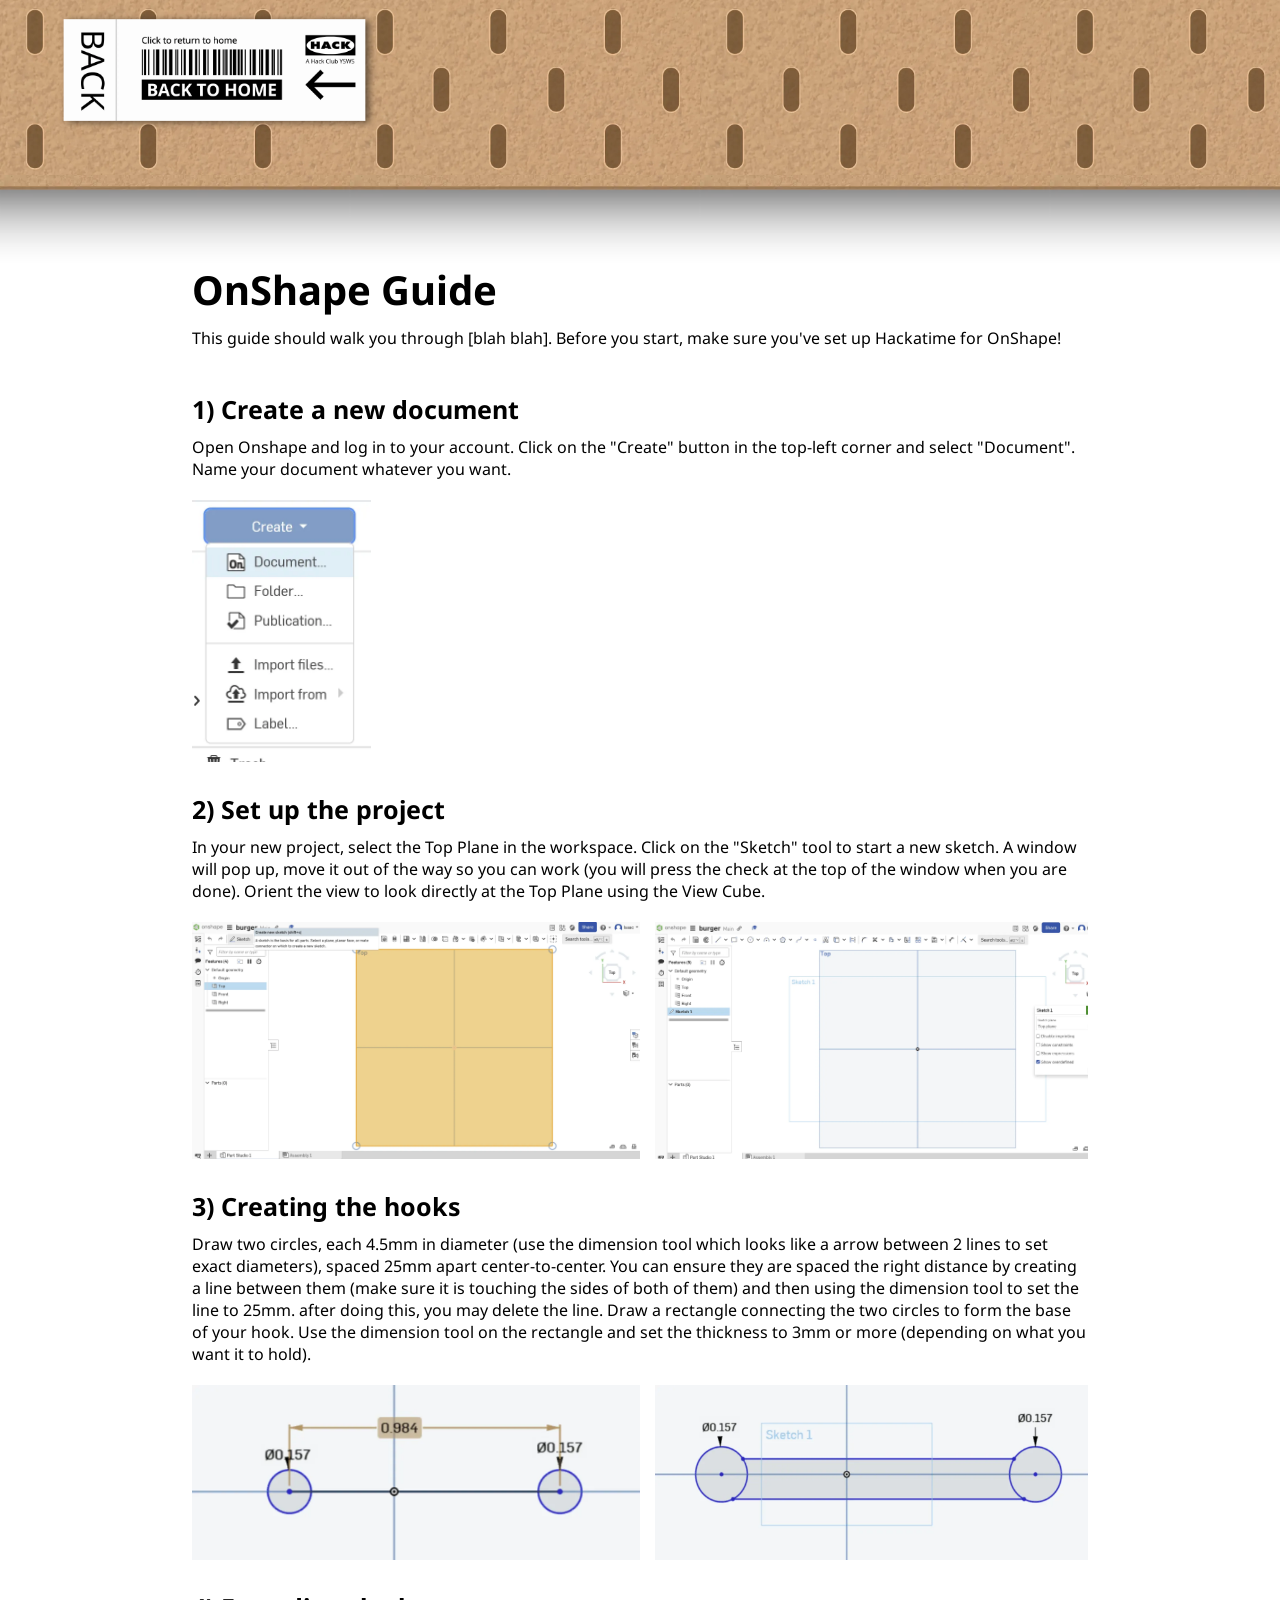
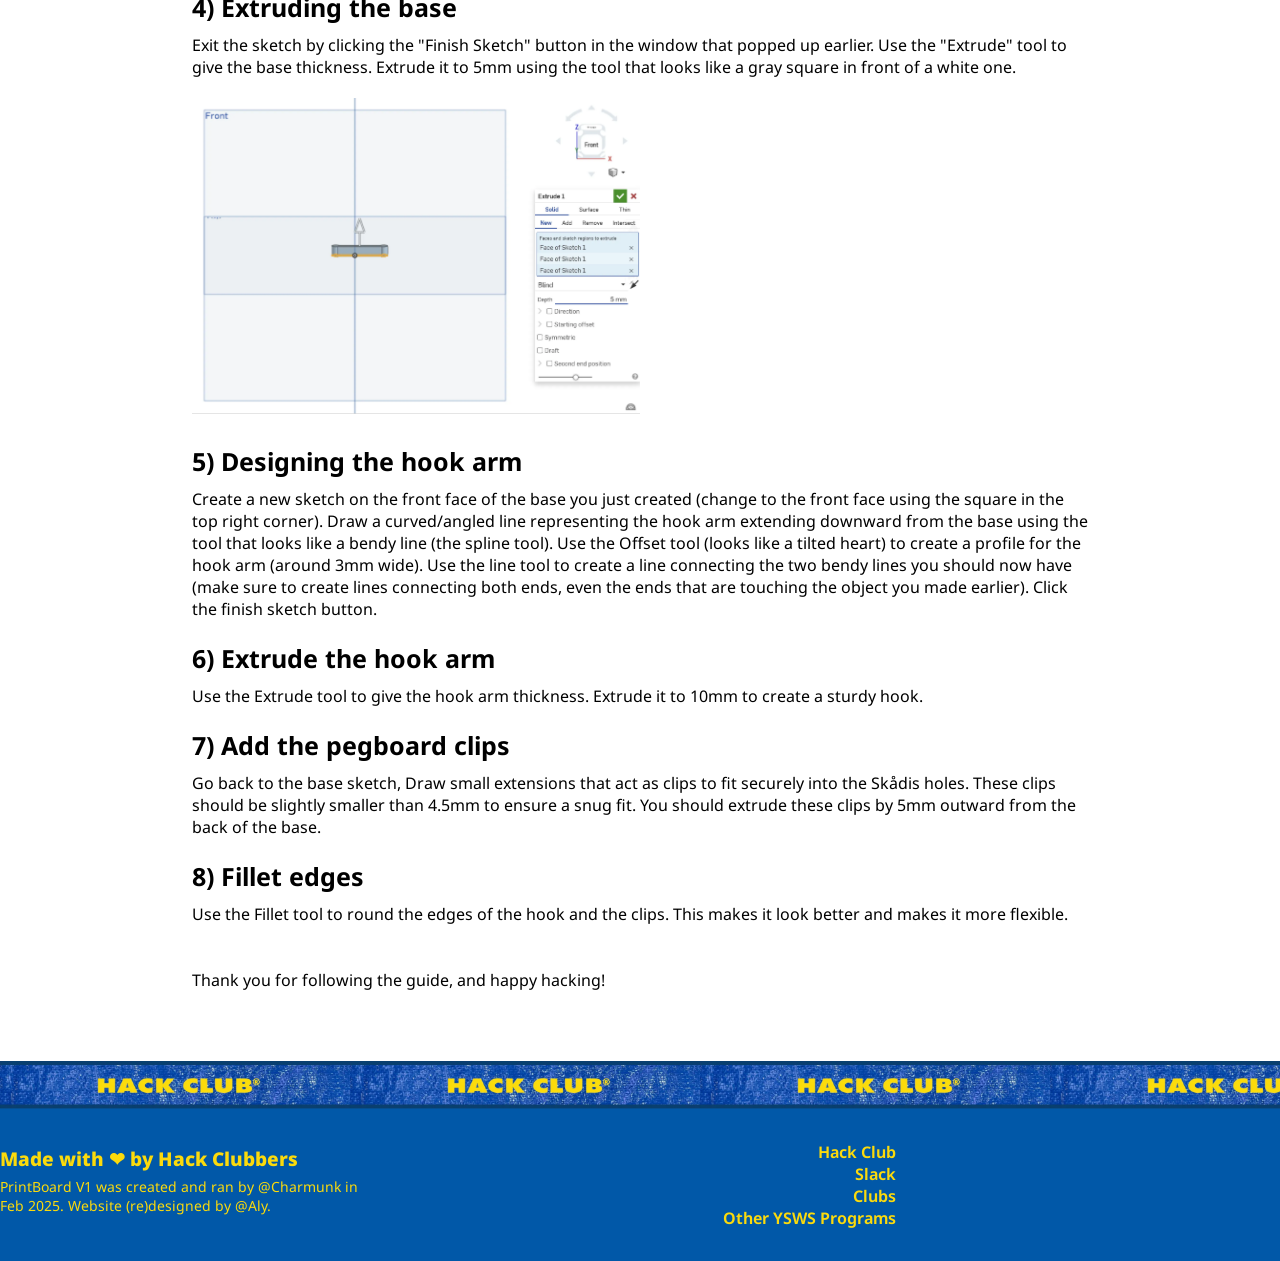
<file: guides/onshape/index.html>
<!DOCTYPE html>
<html lang="en">
<head>
    <meta charset="UTF-8">
    <meta name="viewport" content="width=device-width, initial-scale=1.0">
    <title>PrintBoard: OnShape Guide</title>
    <link rel="icon" href="https://cdn.hackclub.com/019d4cfe-b721-7208-a904-2cf3df3225c1/ikea_chair__17_.png" type="image/x-icon">
    <link rel="stylesheet" href="../sub-pages.css">
</head>

<body>

    <div id="hero">
        <header>
            <a class="go-back" href="../../home/">
                <img src="../Images/back.webp" />
            </a>
        </header>
        
    </div>

    <div class="section2">

        <div class="section2-container">

            <h1>OnShape Guide</h1>
            This guide should walk you through [blah blah]. Before you start, make sure you've set up Hackatime for OnShape!
            <br><br>

            <h2>1) Create a new document</h2>
            Open Onshape and log in to your account. Click on the "Create" button in the top-left corner and select "Document". Name your document whatever you want.
            <div class="gallery">
                <img src="Images/create.webp" width="20%">
            </div>
            
            <h2>2) Set up the project</h2>
            In your new project, select the Top Plane in the workspace. Click on the "Sketch" tool to start a new sketch. A window will pop up, move it out of the way so you can work (you will press the check at the top of the window when you are done). Orient the view to look directly at the Top Plane using the View Cube.

            <div class="gallery">
                <img src="Images/sketch.webp" width="50%">
                <img src="Images/sketch2.webp" width="50%">

            </div>

            <h2>3) Creating the hooks</h2>
            Draw two circles, each 4.5mm in diameter (use the dimension tool which looks like a arrow between 2 lines to set exact diameters), spaced 25mm apart center-to-center. You can ensure they are spaced the right distance by creating a line between them (make sure it is touching the sides of both of them) and then using the dimension tool to set the line to 25mm. after doing this, you may delete the line. Draw a rectangle connecting the two circles to form the base of your hook. Use the dimension tool on the rectangle and set the thickness to 3mm or more (depending on what you want it to hold).


            <div class="gallery">
                <img src="Images/circles.webp" width="50%">
                <img src="Images/rectangle.webp" width="50%">

            </div>

            <h2>4) Extruding the base</h2>
            Exit the sketch by clicking the "Finish Sketch" button in the window that popped up earlier. Use the "Extrude" tool to give the base thickness. Extrude it to 5mm using the tool that looks like a gray square in front of a white one.
            
            <div class="gallery">
                <img src="Images/extrude.webp" width="50%">
            </div>
            
            <h2>5) Designing the hook arm</h2>
            Create a new sketch on the front face of the base you just created (change to the front face using the square in the top right corner). Draw a curved/angled line representing the hook arm extending downward from the base using the tool that looks like a bendy line (the spline tool). Use the Offset tool (looks like a tilted heart) to create a profile for the hook arm (around 3mm wide). Use the line tool to create a line connecting the two bendy lines you should now have (make sure to create lines connecting both ends, even the ends that are touching the object you made earlier). Click the finish sketch button.
            <br>

            <h2>6) Extrude the hook arm</h2>
            Use the Extrude tool to give the hook arm thickness. Extrude it to 10mm to create a sturdy hook.
            <br>

            <h2>7) Add the pegboard clips</h2>
            Go back to the base sketch, Draw small extensions that act as clips to fit securely into the Skådis holes. These clips should be slightly smaller than 4.5mm to ensure a snug fit. You should extrude these clips by 5mm outward from the back of the base.
            <br>

            <h2>8) Fillet edges</h2>
            Use the Fillet tool to round the edges of the hook and the clips. This makes it look better and makes it more flexible.
            <br><br><br>
            Thank you for following the guide, and happy hacking!

        </div>
    </div>
    
    <div class="section3">
        <div class="footer-section">
            <div class="footer-left">
                
                <h3>Made with ❤︎ by Hack Clubbers</h3>
                PrintBoard V1 was created and ran by @Charmunk in Feb 2025. Website (re)designed by @Aly.
            </div>
            <div class="footer-right">
                <a href="https://hackclub.com/" target="_blank">Hack Club</a>
                <br>
                <a href="https://slack.hackclub.com/" target="_blank">Slack</a>
                <br>
                <a href="https://hackclub.com/clubs/" target="_blank">Clubs</a>
                <br>
                <a href="https://ysws.hackclub.com/" target="_blank">Other YSWS Programs</a>

            </div>
            
        </div>
    </div>


</body>

</html>
</file>
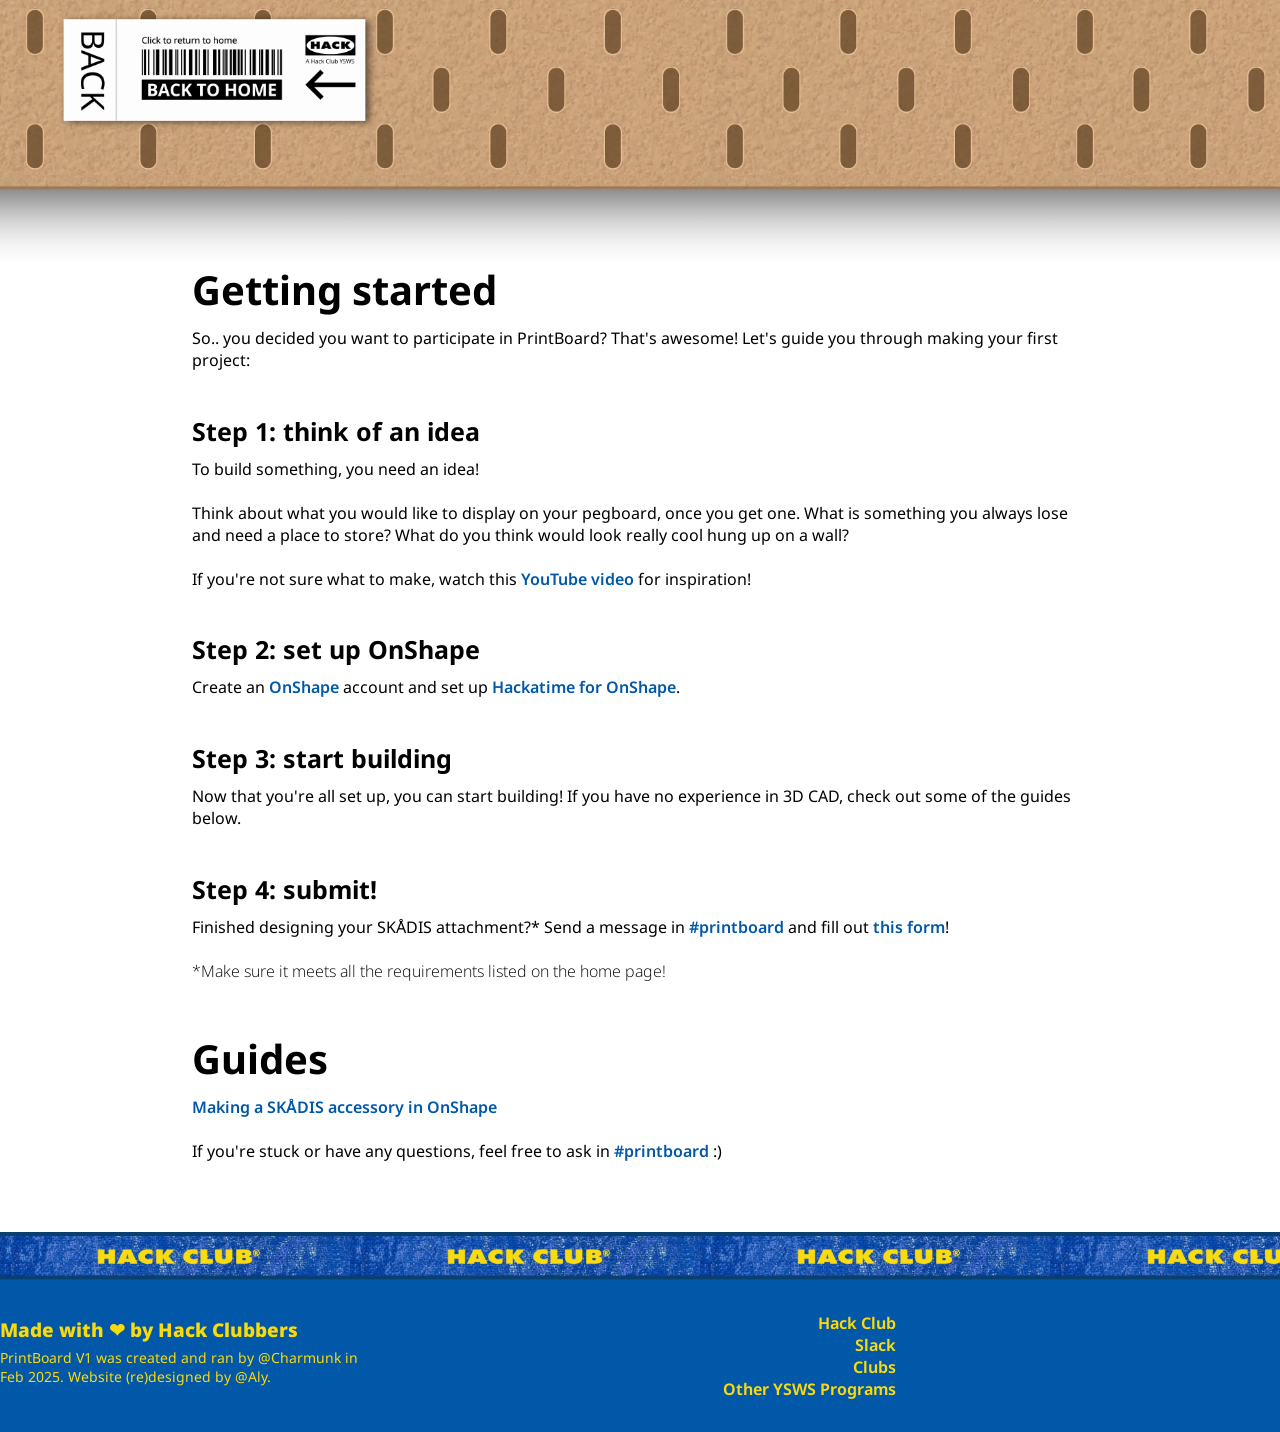
<file: guides/start/index.html>
<!DOCTYPE html>
<html lang="en">
<head>
    <meta charset="UTF-8">
    <meta name="viewport" content="width=device-width, initial-scale=1.0">
    <title>PrintBoard: Getting Started</title>
    <link rel="icon" href="https://cdn.hackclub.com/019d4cfe-b721-7208-a904-2cf3df3225c1/ikea_chair__17_.png" type="image/x-icon">
    <link rel="stylesheet" href="../sub-pages.css">
</head>

<body>

    <div id="hero">
        <header>
            <a class="go-back" href="../../home/">
                <img src="../Images/back.webp" />
            </a>
        </header>
        
    </div>

    <div class="section2">

        <div class="section2-container">

            <h1>Getting started</h1>
            So.. you decided you want to participate in PrintBoard? That's awesome! Let's guide you through making your first project:
            <br><br>

            <h2>Step 1: think of an idea</h2>
            To build something, you need an idea!
            <br><br>
            Think about what you would like to display on your pegboard, once you get one.
            What is something you always lose and need a place to store?
            What do you think would look really cool hung up on a wall?
            <br><br>
            If you're not sure what to make, watch this <a href="https://www.youtube.com/watch?v=9FHjfzS4BqQ" target="_blank">YouTube video </a> for inspiration!
            <br><br>
            <h2>Step 2: set up OnShape</h2>
            Create an <a href="https://www.onshape.com/" target="_blank">OnShape</a> account and set up <a href="https://hackatime.hackclub.com/docs/editors/onshape" target="_blank">Hackatime for OnShape</a>.

            <br><br>
            <h2>Step 3: start building</h2>
            Now that you're all set up, you can start building! If you have no experience in 3D CAD, check out some of the guides below.
            <br><br>

            <h2>Step 4: submit!</h2>
            Finished designing your SKÅDIS attachment?* Send a message in <a href="https://hackclub.slack.com/archives/C0853M4PCUA" target="_blank">#printboard</a> and fill out <a href="https://forms.hackclub.com/printboard" target="_blank">this form</a>!
            <br><br>
            <div id="subtext">*Make sure it meets all the requirements listed on the home page!</div>   
            <br>

            <h1>Guides</h1>
            
                
            <a href="../onshape/">Making a SKÅDIS accessory in OnShape </a>
            <br><br>            
            If you're stuck or have any questions, feel free to ask in <a href="https://hackclub.slack.com/archives/C0853M4PCUA" target="_blank">#printboard</a> :)
            
        </div>
    </div>
    
    <div class="section3">
        <div class="footer-section">
            <div class="footer-left">
                
                <h3>Made with ❤︎ by Hack Clubbers</h3>
                PrintBoard V1 was created and ran by @Charmunk in Feb 2025. Website (re)designed by @Aly.
            </div>
            <div class="footer-right">
                <a href="https://hackclub.com/" target="_blank">Hack Club</a>
                <br>
                <a href="https://slack.hackclub.com/" target="_blank">Slack</a>
                <br>
                <a href="https://hackclub.com/clubs/" target="_blank">Clubs</a>
                <br>
                <a href="https://ysws.hackclub.com/" target="_blank">Other YSWS Programs</a>

            </div>
            
        </div>
    </div>


</body>

</html>
</file>
<file: guides/sub-pages.css>
@import url('https://fonts.googleapis.com/css2?family=Noto+Sans:ital,wght@0,100..900;1,100..900&display=swap');


header {
    background: var(--red);
    color: var(--white);
    padding: var(--spacing-6) var(--spacing-0) var(--spacing-6);
    text-align: center;
    
  }
  
  .go-back {
    position: absolute;
    top: 10px;
    left: 50px;
  }
  
  .go-back img {
    transition: transform 0.2s ease;
    height: 120px;
  }
  
  .go-back:hover img {
    animation: wave-flag 0.5s linear infinite alternate;
    transform: translateX(-8px);
}
  
  body{
    margin:0;
    font-family: 'Noto Sans', sans-serif;
  }

#hero {
    background-image: url("Images/bg.webp");
    background-repeat: repeat;
    background-size: 350px;   
    margin: 0;
    display: flex;
    flex-direction: column;
    align-items: center;
    padding-bottom: 175px;
}

header{
    width: 100%;
    text-align: left;
}

.section2 {
    background-image: url("Images/bg-shadow.webp");
    background-repeat: repeat-x;
    background-size: 350px;   
    margin: 0;
    display: flex;
    flex-direction: column;
    align-items: center;
    /*border: 3px solid yellow;*/
}

.section2 a{
    color: #0158a8;
    font-weight: 600;
    text-decoration: none;

}

.section2 a:hover{
    text-decoration: underline;
    text-decoration-style: wavy;

}

.section2-container {
    margin-top: 60px;
    width: 70vw;
    margin-right: 0px;
    /*border: 2px solid green;*/
}

h1{
    font-size: 40px;
    margin-bottom: 10px;
}


h2{
    font-size: 25px;
    margin-bottom: 10px;
}

li {
    padding: 3px;
    
}

ol {
    
    margin-bottom: 0px;
}

ul{
    padding-left: 35px;
    font-size: 18px;
    margin-top: 5px;
}

.gallery {
    overflow-x: hidden;
    width: 100%;
    display: flex;
    justify-content: flex-start;
    gap: 15px;
    margin-top:  20px;
    margin-bottom: 30px;
}

.gallery img {
    display: block;
}
.section3 {
    background-color: #0158a8;
    height: 200px;
    margin: 0;
    margin-top: 70px;
    
    color: #FBDA0C;
    font-size: 14px;
    background-image: url("Images/footer-bg.webp");
    background-repeat: repeat-x;
    background-size: 350px; 

}

.section3 h3{
    font-weight: 850;
    font-size: 19px;
    margin-top: 5px;
    margin-bottom: 5px;
}

.section3 a{
    font-weight: 650;
    font-size: 16px;
    color: #FBDA0C;
    text-decoration: none;

}

.section3 a:hover{
    text-decoration: underline;
    text-decoration-style: wavy;

}



.footer-section{
    width: 70vw;
    display: flex;
    justify-self: center;
    gap: 20px;
    /*border: 3px solid blue;*/

}

.footer-left {
    margin-top: 80px;
    flex: 1.5;
    text-align: left;

    /*border: 2px solid red;*/
}

.footer-right {
    margin-top: 80px;
    flex: 2;
    text-align: right;
    /*border: 2px solid green;*/
}

#subtext {
    font-weight: 250;
}



@media (max-width: 768px) {

    #hero{
        padding-bottom: 50px;
    }
  .go-back {
    padding-top: 50px;
    position: static;
    display: flex;
    justify-content: center;    
  }

  .go-back img {
    height: 135px;
  }

  /* SECTION 2 */
  .section2-container {
    margin-top: 30px;
    width: 90vw;
    padding-right: 0;
  }

  /* GALLERY */
  .gallery {
    flex-direction: column;
    align-items: left;
    width: 100%;
    gap: 10px;
  }

  .gallery img{
    width: 100%;
  }

  /* FOOTER */
  .footer-section {
    padding-top: 50px;
    width: 90vw;
    flex-direction: column;
    text-align: center;
  }

  .footer-left,
  .footer-right {
    margin-top: 20px;
    text-align: center;
  }

    .section3 {
        margin-top: 40px;
        height: auto;
        padding-bottom: 35px;
    
    }

    .section3 a{
        line-height: 27px;

    }

}
</file>
